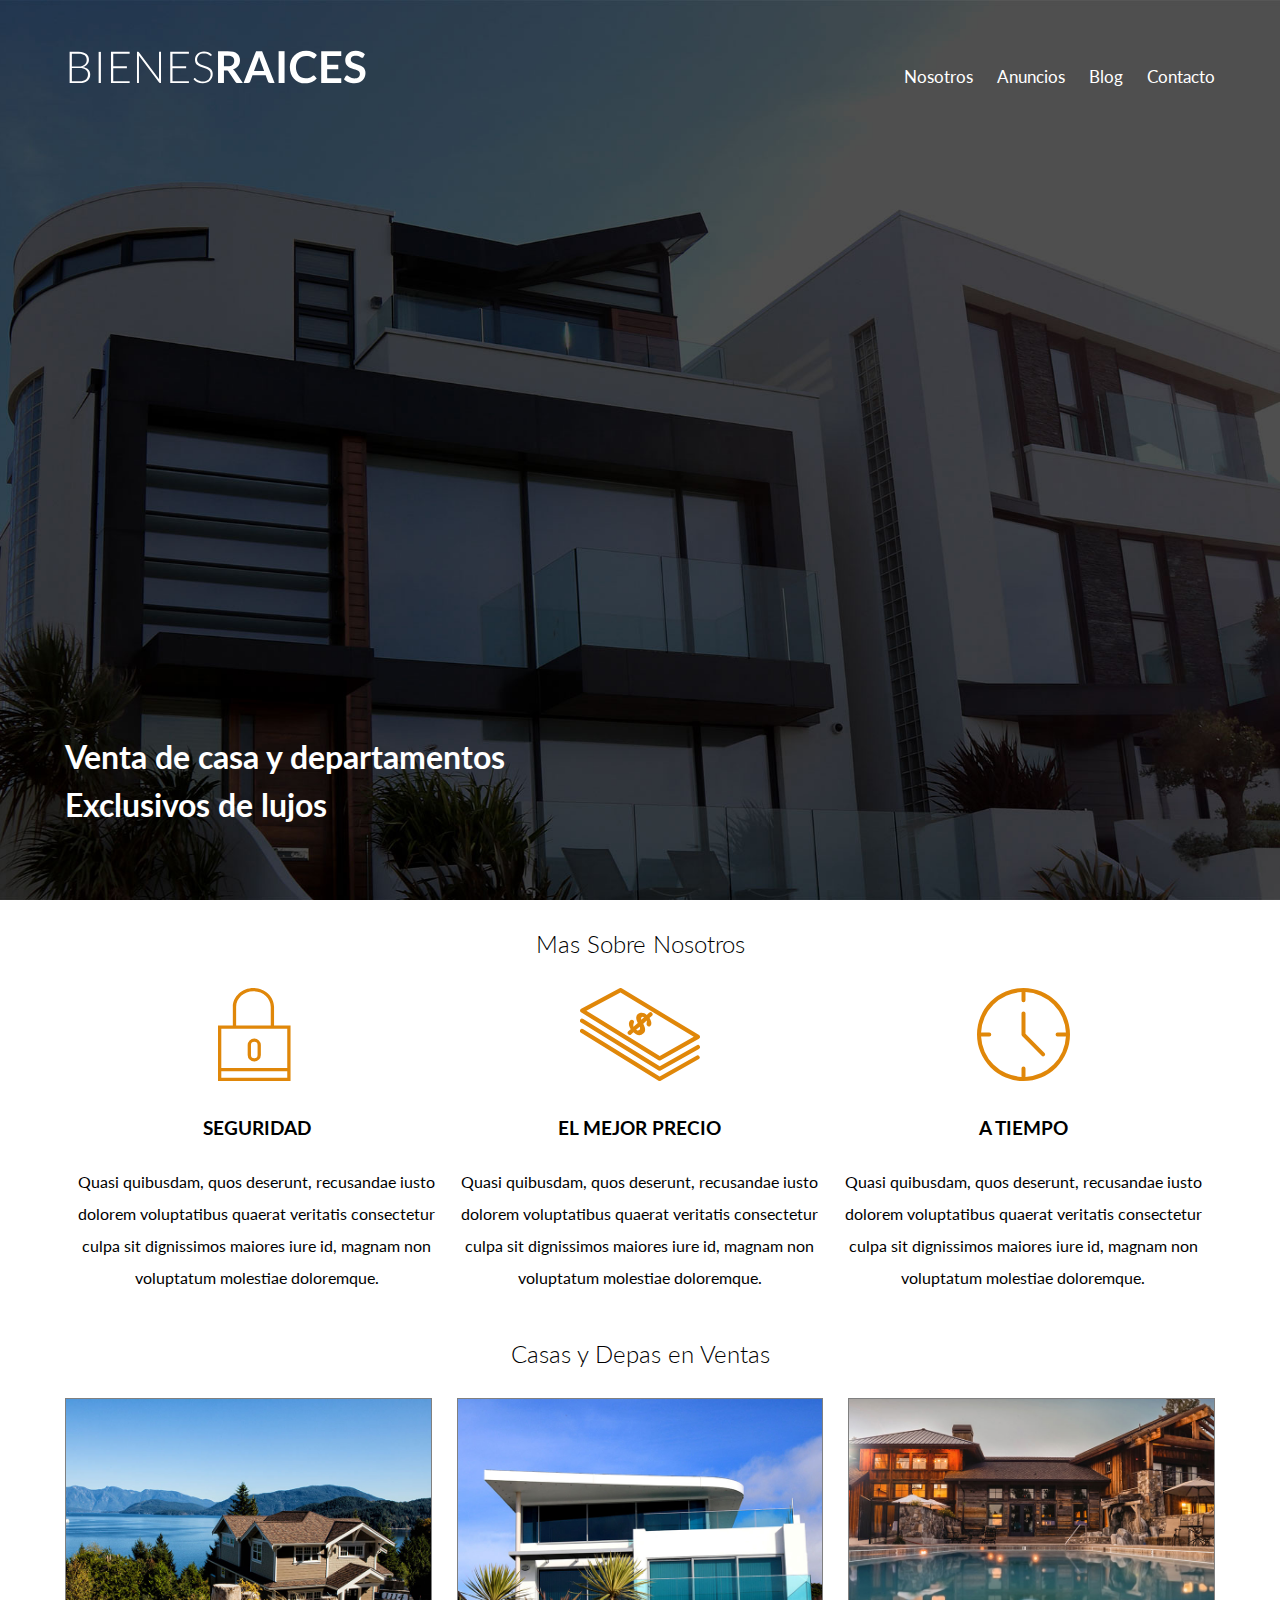
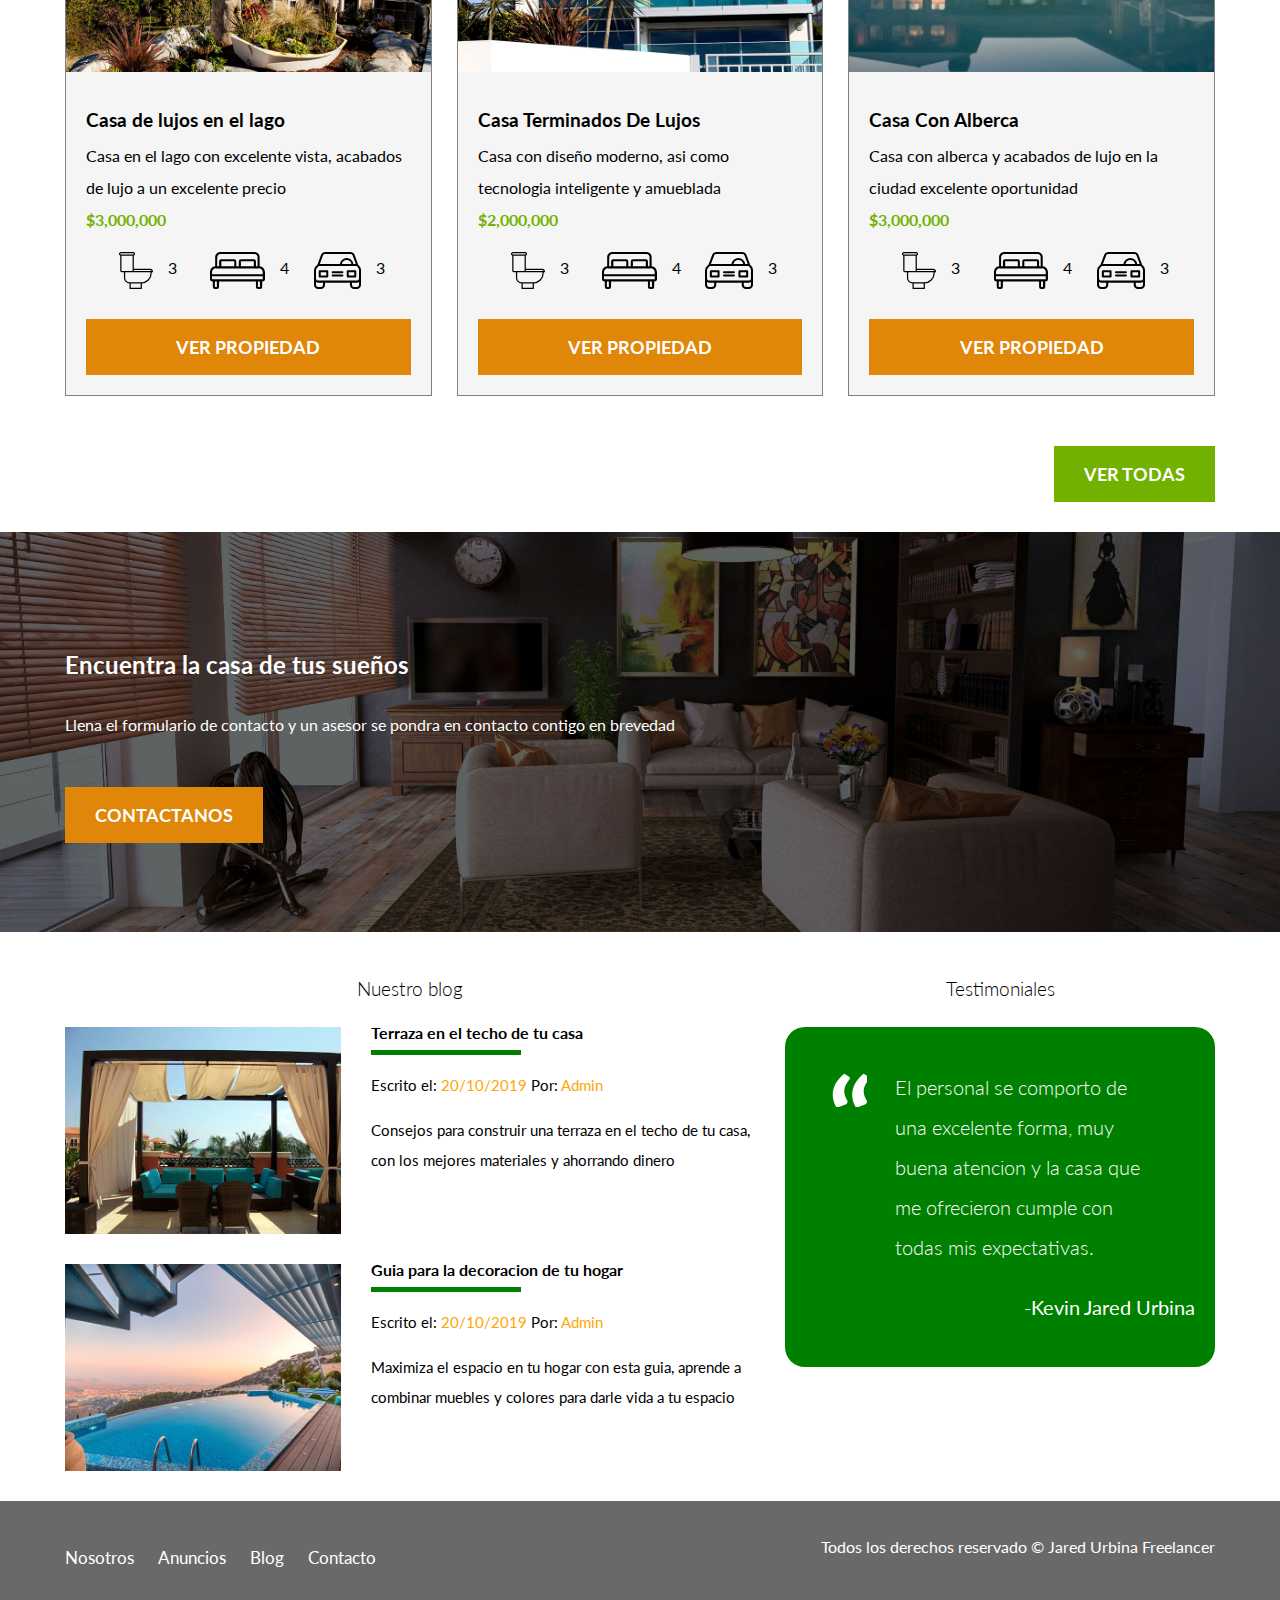
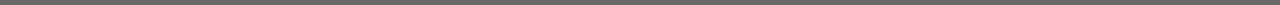
<file: index.html>
<!DOCTYPE html>
<html lang="en">
<head>
  <meta charset="UTF-8">
    <meta name="viewport" content="width=device-width, initial-scale=1.0">
    <meta http-equiv="X-UA-Compatible" content="ie=edge">
<title>Bienes Raices</title>
    <link href="https://fonts.googleapis.com/css?family=Lato:300,400,700,900&display=swap" rel="stylesheet">
    <link rel="stylesheet" href="css/normalize.css">
    <link rel="stylesheet" href="css/style.css">
</head>
<body>
    
    <header class="site-header inicio">
        <div class="contenedor contenido-header">
            <div class="barra">
                <a href="index.html">
                    <img src="img/logo.svg" alt="Logotipo de bienes y raices">
                </a>
                   
                   <div class="mobile-menu">
                       <a href="#navegacion">
                           <img src="img/original.svg" alt="Icono menu">
                       </a>
                   </div>
                   
                    <nav id="navegacion" class="navegacion">
                        <a href="nosotros.html">Nosotros</a>
                        <a href="anuncios.html">Anuncios</a>
                        <a href="blog.html">Blog</a>
                        <a href="contacto.html">Contacto</a>
                </nav>
            </div>
            
            <h1>Venta de casa y departamentos Exclusivos de lujos</h1>
        </div>
     </header>   
 
    
<section class="contenedor seccion">
    <h2 class="encabezado-nosotros">Mas Sobre Nosotros</h2>
    
   <div class="iconos-nosotros">  
        <div class="icono" > 
            <img src="img/icono1.svg" alt="icono seguridad">
            <h3>Seguridad</h3>
            <p>Quasi quibusdam, quos deserunt, recusandae iusto dolorem voluptatibus quaerat veritatis consectetur culpa sit dignissimos maiores iure id, magnam non voluptatum molestiae doloremque.</p>
        </div>

        <div  class="icono">
            <img src="img/icono2.svg" alt="icono precio"> 
            <h3>El Mejor Precio</h3>
            <p>Quasi quibusdam, quos deserunt, recusandae iusto dolorem voluptatibus quaerat veritatis consectetur culpa sit dignissimos maiores iure id, magnam non voluptatum molestiae doloremque.</p>
        </div>

        <div  class="icono">
            <img src="img/icono3.svg" alt="icono tiempo">
            <h3>A Tiempo</h3>
            <p>Quasi quibusdam, quos deserunt, recusandae iusto dolorem voluptatibus quaerat veritatis consectetur culpa sit dignissimos maiores iure id, magnam non voluptatum molestiae doloremque.</p>
        </div>
    </div>  
</section>
    
    <main class="seccion contenedor">
    <h2 class="fw-300 centrar-texto">Casas y Depas en Ventas</h2>
    
   <div class="contenedor-anuncios">   
       
        <div class="anuncio">    
            <img src="img/anuncio1.jpg" alt="casa en el lago>">
                <div class="contenido-anuncio">
                    <h3>Casa de lujos en el lago</h3>
                    <p>Casa en el lago con excelente vista, acabados de lujo a un excelente precio</p>
                    <p class="precio">$3,000,000</p>
                    
                    <ul class="iconos-caracteristicas">
                        <li>
                            <img src="img/icono_wc.svg" alt="icono wc">
                            <p>3</p>
                        </li>
                        
                        <li>
                            <img src="img/icono_dormitorio.svg" alt="habitaciones">
                            <p>4</p>
                        </li>
                    
                        <li>
                            <img src="img/icono_estacionamiento.svg" alt="icono autos">
                            <p>3</p>
                        </li>
                    
                    </ul>
        
                    <a href="anuncio.html" class="boton boton-amarillo d-block">Ver propiedad</a>
                </div>
        </div>

        <div class="anuncio">   
            <img src="img/anuncio2.jpg" alt="terminado de lujo">
                <div class="contenido-anuncio">
                    <h3>Casa Terminados De Lujos </h3>
                    <p>Casa con diseño moderno, asi como tecnologia  inteligente y amueblada</p>
                     <p class="precio">$2,000,000</p>
                     
                    <ul class="iconos-caracteristicas">
                        <li>
                            <img src="img/icono_wc.svg" alt="icono wc">
                            <p>3</p>
                        </li>
                        
                        <li>
                            <img src="img/icono_dormitorio.svg" alt="habitaciones">
                            <p>4</p>
                        </li>
                    
                        <li>
                            <img src="img/icono_estacionamiento.svg" alt="icono autos">
                            <p>3</p>
                        </li>
                    
                    </ul>
                    <a href="anuncio.html" class="boton boton-amarillo d-block">Ver propiedad</a>
                </div>
        </div>

       <div class="anuncio">
            <img src="img/anuncio3.jpg" alt="casa con alberca">
                <div class="contenido-anuncio">
                    <h3>Casa Con Alberca</h3>
                    <p> Casa con alberca y acabados de lujo en la ciudad excelente oportunidad</p>
                    <p class="precio">$3,000,000</p>
                     
                    <ul class="iconos-caracteristicas">
                        <li>
                            <img src="img/icono_wc.svg" alt="icono wc">
                            <p>3</p>
                        </li>
                        
                        <li>
                            <img src="img/icono_dormitorio.svg" alt="habitaciones">
                            <p>4</p>
                        </li>
                    
                        <li>
                            <img src="img/icono_estacionamiento.svg" alt="icono autos">
                            <p>3</p>
                        </li>
                        
                    </ul>
                    <a href="anuncio.html" class="boton boton-amarillo d-block">Ver propiedad</a>
                </div>
        </div>
       
    </div>    
     
        <div class="ver-todas">
    <a href="anuncios.html" class="boton boton-verde">Ver Todas</a>
        </div>
    </main>
        
    <section class="imagen-contacto">
        <div class="contenedor contenido-contacto">
            <h2>Encuentra la casa de tus sueños</h2>
            <p>Llena el formulario de contacto y un asesor se pondra en contacto contigo en brevedad</p>
            <a href="contacto.html" class="boton boton-amarillo" >Contactanos</a>
        </div>
    </section>
    
    <div class="seccion-inferior contenedor seccion">
        <section class="blog">
        <h3 class="centrar-texto fw-300">Nuestro blog</h3>

            <article class="entrada-blog">
                <div class="imagen">
                    <img src="img/blog1.jpg" alt="entrada de blog 1">
                 </div>
                
                <div class="texto-entrada">
                    <a href="entrada.html">
                        <h4>Terraza en el techo de tu casa</h4>
                    </a>
                        <p>Escrito el: <span>20/10/2019</span> Por: <span> Admin </span> </p>
                        <p>Consejos para construir una terraza en el techo de tu casa, con los mejores materiales y ahorrando dinero</p>
                </div>
            </article>

         <article class="entrada-blog">    
             <div class="imagen">
                <img src="img/blog2.jpg" alt="entrada blog 2">
              </div>
                
                <div class="texto-entrada">
                    <a href="entrada.html">
                        <h4>Guia para la decoracion de tu hogar </h4>
                    </a>
                        <p>Escrito el: <span> 20/10/2019</span> Por: <span>Admin</span> </p>
                        <p>Maximiza el espacio en tu hogar con esta guia, aprende a combinar muebles y colores para darle vida a tu espacio </p>
                </div> 
        </article> 
        </section>

        <section class="testimoniales">
                <h3 class="centrar-texto fw-300">Testimoniales</h3>
            <div class="testimonial">
                 <blockquote>
                     El personal se comporto de una excelente forma, muy buena atencion y la casa que me ofrecieron cumple con todas mis expectativas.
                </blockquote>
                <p>-Kevin Jared Urbina</p>
            </div>
        </section>
    </div>
    
    <footer class="site-footer seccion">
        <div class="contenedor contenedor-footer">
            <nav class="navegacion">
                <a href="nosotros.html">Nosotros</a>
                <a href="anuncios.html">Anuncios</a>
                <a href="blog.html">Blog</a>
                <a href="contacto.html">Contacto</a>
            </nav>
            <p class="copyright">Todos los derechos reservado &copy; Jared Urbina Freelancer</p>
        </div>
    </footer>
     </body>
</html>
</file>
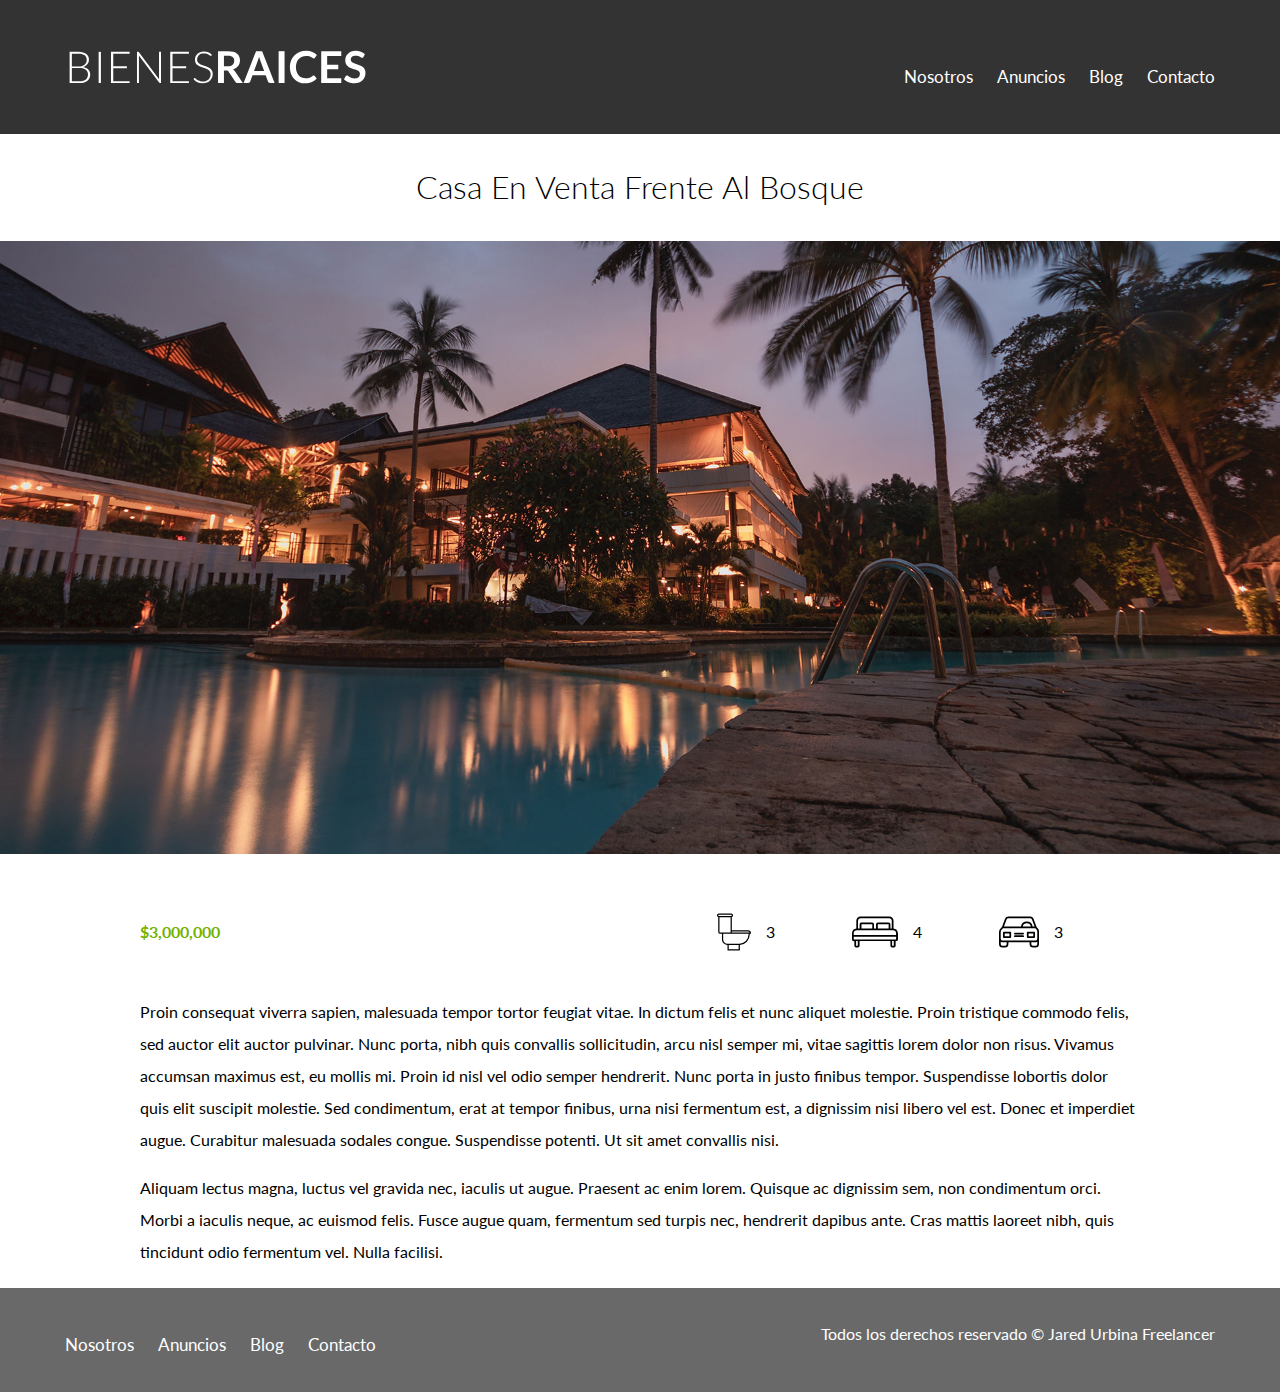
<file: anuncio.html>
<!DOCTYPE html>
<html lang="en">
<head>
  <meta charset="UTF-8">
    <meta name="viewport" content="width=device-width, initial-scale=1.0">
    <meta http-equiv="X-UA-Compatible" content="ie=edge">
<title>Bienes Raices</title>
    <link href="https://fonts.googleapis.com/css?family=Lato:300,400,700,900&display=swap" rel="stylesheet">
    <link rel="stylesheet" href="css/normalize.css">
    <link rel="stylesheet" href="css/style.css">
</head>
<body>
    
    <header class="site-header">
        <div class="contenedor contenido-header">
            <div class="barra">
                <a href="index.html">
                    <img src="img/logo.svg" alt="Logotipo de bienes y raices">
                </a>
                   <div class="mobile-menu">
                       <a href="#navegacion">
                           <img src="img/original.svg" alt="Icono menu">
                       </a>
                   </div>
                   
                    <nav id="navegacion" class="navegacion">
                        <a href="nosotros.html">Nosotros</a>
                        <a href="anuncios.html">Anuncios</a>
                        <a href="blog.html">Blog</a>
                        <a href="contacto.html">Contacto</a>
                </nav>
            </div>
            
        </div>
     </header>   
 
    <h1 class="fw-300 centrar-texto">Casa En Venta Frente Al Bosque</h1>
    <img src="img/destacada.jpg" alt="imagen anuncion">
    
    <main class="contenedor seccion contenedor-dos">
        <div class="resumen-propiedad">
            <p class="precio">$3,000,000</p>
            <ul class="iconos-caracteristicas">
                        <li>
                            <img src="img/icono_wc.svg" alt="icono wc">
                            <p>3</p>
                        </li>
                        
                        <li>
                            <img src="img/icono_dormitorio.svg" alt="habitaciones">
                            <p>4</p>
                        </li>
                    
                        <li>
                            <img src="img/icono_estacionamiento.svg" alt="icono autos">
                            <p>3</p>
                        </li>
                        
                    </ul>
        </div> 
        
        <p>Proin consequat viverra sapien, malesuada tempor tortor feugiat vitae. In dictum felis et nunc aliquet molestie. Proin tristique commodo felis, sed auctor elit auctor pulvinar. Nunc porta, nibh quis convallis sollicitudin, arcu nisl semper mi, vitae sagittis lorem dolor non risus. Vivamus accumsan maximus est, eu mollis mi. Proin id nisl vel odio semper hendrerit. Nunc porta in justo finibus tempor. Suspendisse lobortis dolor quis elit suscipit molestie. Sed condimentum, erat at tempor finibus, urna nisi fermentum est, a dignissim nisi libero vel est. Donec et imperdiet augue. Curabitur malesuada sodales congue. Suspendisse potenti. Ut sit amet convallis nisi.</p>
        
        <p>Aliquam lectus magna, luctus vel gravida nec, iaculis ut augue. Praesent ac enim lorem. Quisque ac dignissim sem, non condimentum orci. Morbi a iaculis neque, ac euismod felis. Fusce augue quam, fermentum sed turpis nec, hendrerit dapibus ante. Cras mattis laoreet nibh, quis tincidunt odio fermentum vel. Nulla facilisi.</p>
        
    </main>
    
    <footer class="site-footer seccion">
        <div class="contenedor contenedor-footer">
            <nav class="navegacion">
                <a href="nosotros.html">Nosotros</a>
                <a href="anuncios.html">Anuncios</a>
                <a href="blog.html">Blog</a>
                <a href="contacto.html">Contacto</a>
            </nav>
            <p class="copyright">Todos los derechos reservado &copy; Jared Urbina Freelancer</p>
        </div>
    </footer>
     </body>
</html>
</file>
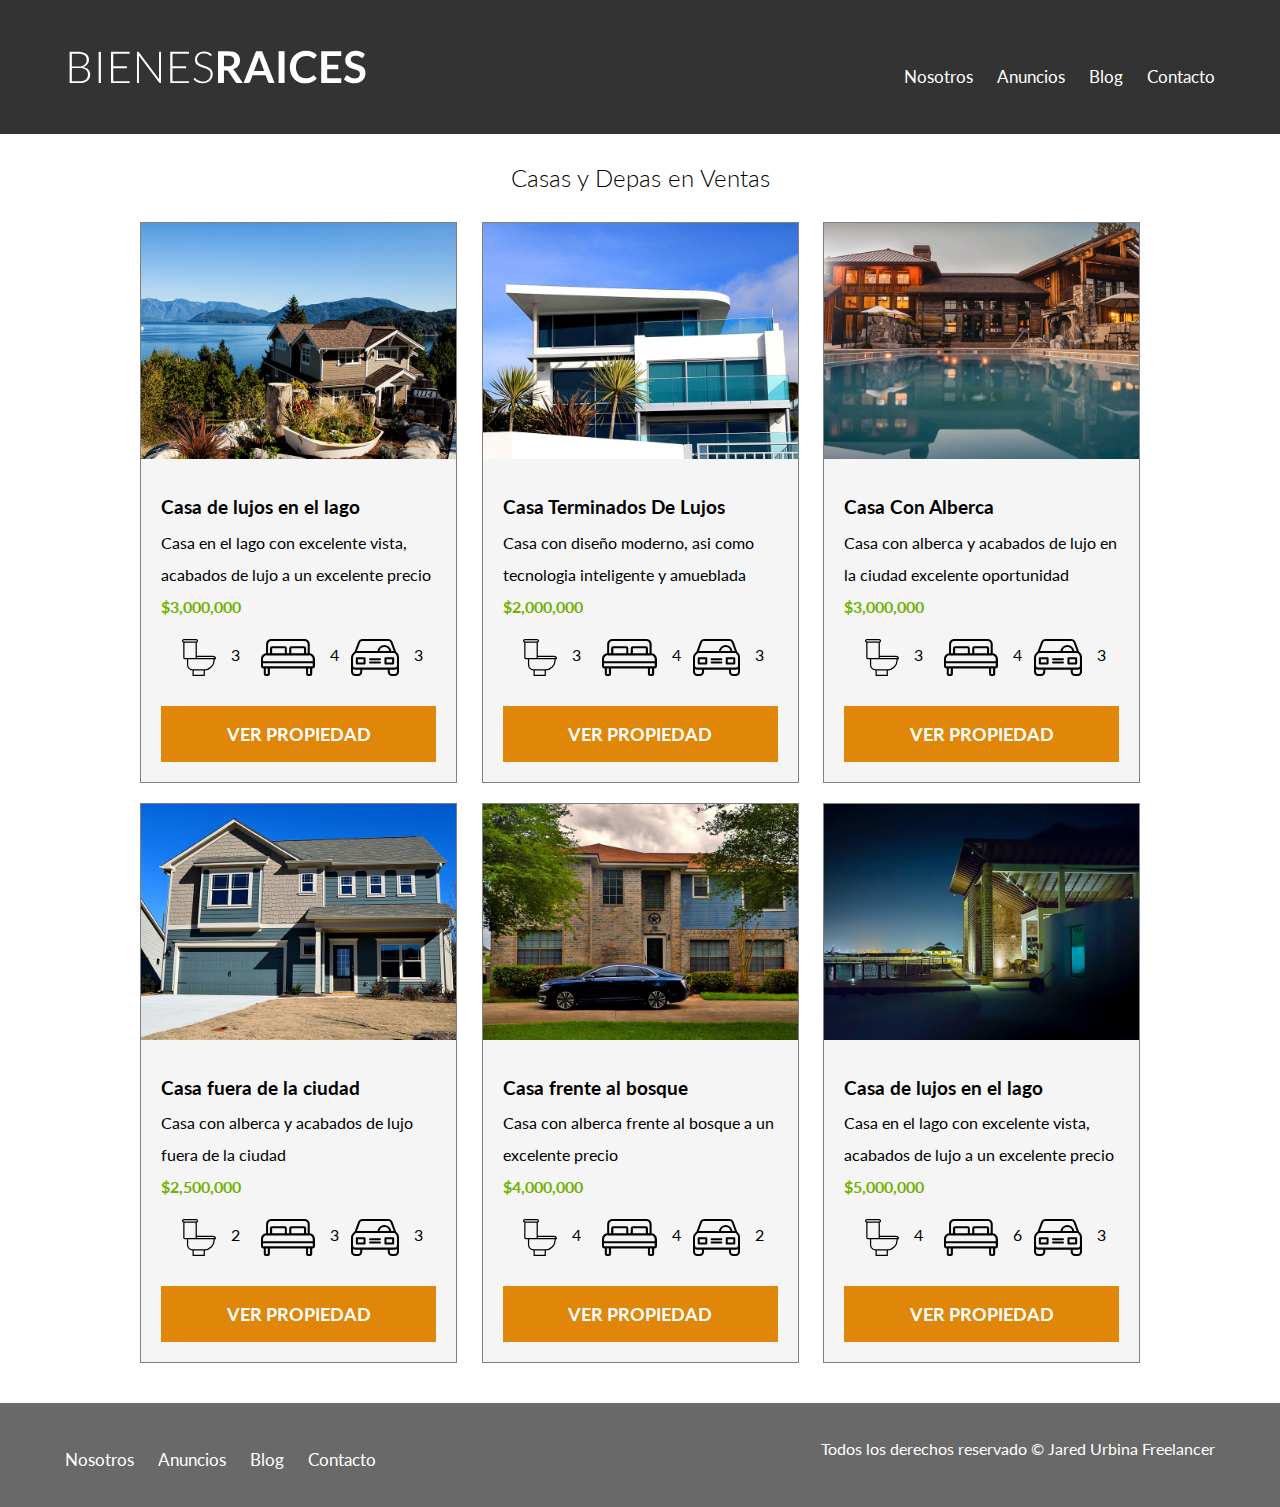
<file: anuncios.html>
<!DOCTYPE html>
<html lang="en">
<head>
  <meta charset="UTF-8">
    <meta name="viewport" content="width=device-width, initial-scale=1.0">
    <meta http-equiv="X-UA-Compatible" content="ie=edge">
<title>Bienes Raices</title>
    <link href="https://fonts.googleapis.com/css?family=Lato:300,400,700,900&display=swap" rel="stylesheet">
    <link rel="stylesheet" href="css/normalize.css">
    <link rel="stylesheet" href="css/style.css">
</head>
    <body> 
    
    <header class="site-header">
        <div class="contenedor contenido-header">
            <div class="barra">
                <a href="index.html">
                    <img src="img/logo.svg" alt="Logotipo de bienes y raices">
                </a>
                   <div class="mobile-menu">
                       <a href="#navegacion">
                           <img src="img/original.svg" alt="Icono menu">
                       </a>
                   </div>
                   
                    <nav id="navegacion" class="navegacion">
                        <a href="nosotros.html">Nosotros</a>
                        <a href="anuncios.html">Anuncios</a>
                        <a href="blog.html">Blog</a>
                        <a href="contacto.html">Contacto</a>
                </nav>
            </div>
            
        </div>
     </header>   
 
  
        
    <main class="seccion contenedor-dos">
    <h2 class="fw-300 centrar-texto">Casas y Depas en Ventas</h2>
    
   <div class="contenedor-anuncios">   
       
        <div class="anuncio">    
            <img src="img/anuncio1.jpg" alt="casa en el lago>">
                <div class="contenido-anuncio">
                    <h3>Casa de lujos en el lago</h3>
                    <p>Casa en el lago con excelente vista, acabados de lujo a un excelente precio</p>
                    <p class="precio">$3,000,000</p>
                    
                    <ul class="iconos-caracteristicas">
                        <li>
                            <img src="img/icono_wc.svg" alt="icono wc">
                            <p>3</p>
                        </li>
                        
                        <li>
                            <img src="img/icono_dormitorio.svg" alt="habitaciones">
                            <p>4</p>
                        </li>
                    
                        <li>
                            <img src="img/icono_estacionamiento.svg" alt="icono autos">
                            <p>3</p>
                        </li>
                    
                    </ul>
        
                    <a href="anuncio.html" class="boton boton-amarillo d-block">Ver propiedad</a>
                </div>
        </div>

        <div class="anuncio">   
            <img src="img/anuncio2.jpg" alt="terminado de lujo">
                <div class="contenido-anuncio">
                    <h3>Casa Terminados De Lujos </h3>
                    <p>Casa con diseño moderno, asi como tecnologia  inteligente y amueblada</p>
                     <p class="precio">$2,000,000</p>
                     
                    <ul class="iconos-caracteristicas">
                        <li>
                            <img src="img/icono_wc.svg" alt="icono wc">
                            <p>3</p>
                        </li>
                        
                        <li>
                            <img src="img/icono_dormitorio.svg" alt="habitaciones">
                            <p>4</p>
                        </li>
                    
                        <li>
                            <img src="img/icono_estacionamiento.svg" alt="icono autos">
                            <p>3</p>
                        </li>
                    
                    </ul>
                    <a href="anuncio.html" class="boton boton-amarillo d-block">Ver propiedad</a>
                </div>
        </div>

       <div class="anuncio">
            <img src="img/anuncio3.jpg" alt="casa con alberca">
                <div class="contenido-anuncio">
                    <h3>Casa Con Alberca</h3>
                    <p> Casa con alberca y acabados de lujo en la ciudad excelente oportunidad</p>
                    <p class="precio">$3,000,000</p>
                     
                    <ul class="iconos-caracteristicas">
                        <li>
                            <img src="img/icono_wc.svg" alt="icono wc">
                            <p>3</p>
                        </li>
                        
                        <li>
                            <img src="img/icono_dormitorio.svg" alt="habitaciones">
                            <p>4</p>
                        </li>
                    
                        <li>
                            <img src="img/icono_estacionamiento.svg" alt="icono autos">
                            <p>3</p>
                        </li>
                        
                    </ul>
                    <a href="anuncio.html" class="boton boton-amarillo d-block">Ver propiedad</a>
                </div>
        </div>
       
    </div>    
        
    <div class="contenedor-anuncios">
        <div class="anuncio">    
            <img src="img/anuncio4.jpg" alt="casa de lujo>">
                <div class="contenido-anuncio">
                    <h3>Casa fuera de la ciudad</h3>
                    <p>Casa con alberca y acabados de lujo fuera de la ciudad</p>
                    <p class="precio">$2,500,000</p>
                    
                    <ul class="iconos-caracteristicas">
                        <li>
                            <img src="img/icono_wc.svg" alt="icono wc">
                            <p>2</p>
                        </li>
                        
                        <li>
                            <img src="img/icono_dormitorio.svg" alt="habitaciones">
                            <p>3</p>
                        </li>
                    
                        <li>
                            <img src="img/icono_estacionamiento.svg" alt="icono autos">
                            <p>3</p>
                        </li>
                    
                    </ul>
        
                    <a href="anuncio.html" class="boton boton-amarillo d-block">Ver propiedad</a>
                </div>
        </div>

        <div class="anuncio">    
            <img src="img/anuncio5.jpg" alt="casa frente al bosque>">
                <div class="contenido-anuncio">
                    <h3>Casa frente al bosque</h3>
                    <p>Casa con alberca frente al bosque a un excelente precio</p>
                    <p class="precio">$4,000,000</p>
                    
                    <ul class="iconos-caracteristicas">
                        <li>
                            <img src="img/icono_wc.svg" alt="icono wc">
                            <p>4</p>
                        </li>
                        
                        <li>
                            <img src="img/icono_dormitorio.svg" alt="habitaciones">
                            <p>4</p>
                        </li>
                    
                        <li>
                            <img src="img/icono_estacionamiento.svg" alt="icono autos">
                            <p>2</p>
                        </li>
                    
                    </ul>
        
                    <a href="anuncio.html" class="boton boton-amarillo d-block">Ver propiedad</a>
                </div>
        </div>
        
        <div class="anuncio">    
            <img src="img/anuncio6.jpg" alt="casa en el lago>">
                <div class="contenido-anuncio">
                    <h3>Casa de lujos en el lago</h3>
                    <p>Casa en el lago con excelente vista, acabados de lujo a un excelente precio</p>
                    <p class="precio">$5,000,000</p>
                    
                    <ul class="iconos-caracteristicas">
                        <li>
                            <img src="img/icono_wc.svg" alt="icono wc">
                            <p>4</p>
                        </li>
                        
                        <li>
                            <img src="img/icono_dormitorio.svg" alt="habitaciones">
                            <p>6</p>
                        </li>
                    
                        <li>
                            <img src="img/icono_estacionamiento.svg" alt="icono autos">
                            <p>3</p>
                        </li>
                    
                    </ul>
        
                    <a href="anuncio.html" class="boton boton-amarillo d-block">Ver propiedad</a>
                </div>
        </div>


    </div>
    </main>
    
    <footer class="site-footer seccion">
        <div class="contenedor contenedor-footer">
            <nav class="navegacion">
                <a href="nosotros.html">Nosotros</a>
                <a href="anuncios.html">Anuncios</a>
                <a href="blog.html">Blog</a>
                <a href="contacto.html">Contacto</a>
            </nav>
            <p class="copyright">Todos los derechos reservado &copy; Jared Urbina Freelancer</p>
        </div>
    </footer>
    </body>
</html>
</file>
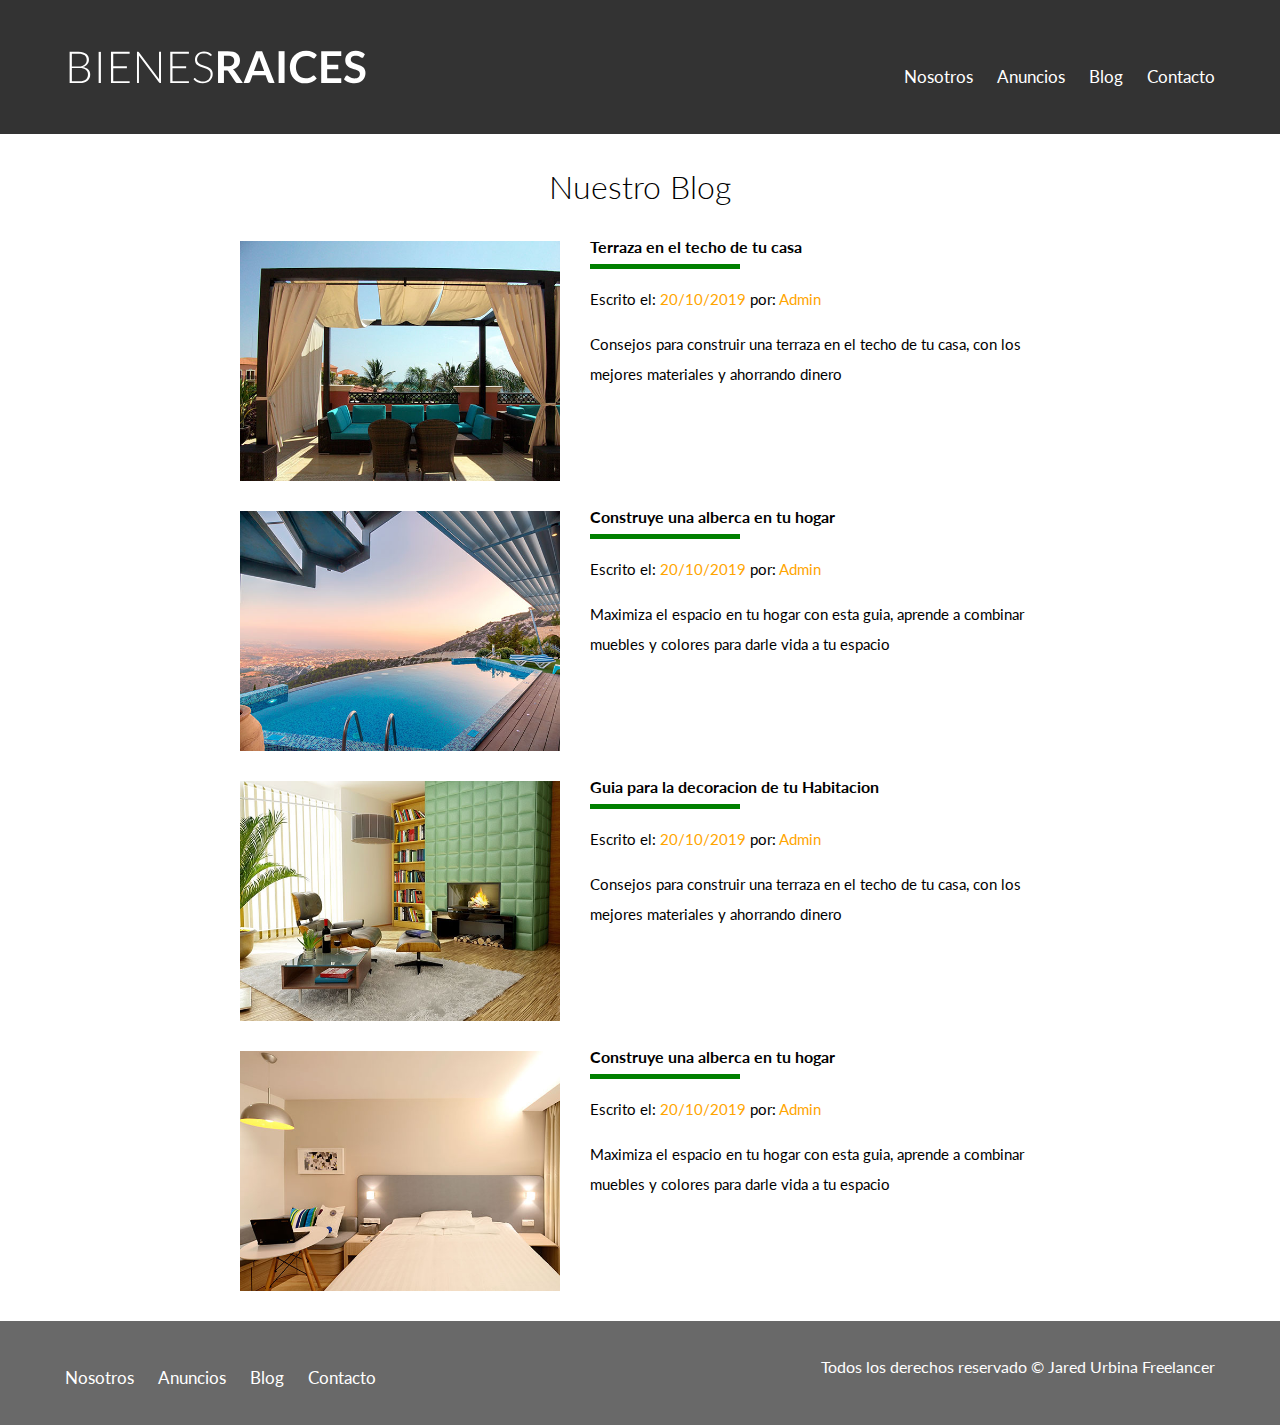
<file: blog.html>
<!DOCTYPE html>
<html lang="en">
<head>
  <meta charset="UTF-8">
    <meta name="viewport" content="width=device-width, initial-scale=1.0">
    <meta http-equiv="X-UA-Compatible" content="ie=edge">
<title>Bienes Raices</title>
    <link href="https://fonts.googleapis.com/css?family=Lato:300,400,700,900&display=swap" rel="stylesheet">
    <link rel="stylesheet" href="css/normalize.css">
    <link rel="stylesheet" href="css/style.css">
</head>
<body>
    
    <header class="site-header">
        <div class="contenedor contenido-header">
            <div class="barra">
                <a href="index.html">
                    <img src="img/logo.svg" alt="Logotipo de bienes y raices">
                </a>
                   <div class="mobile-menu">
                       <a href="#navegacion">
                           <img src="img/original.svg" alt="Icono menu">
                       </a>
                   </div>
                   
                    <nav id="navegacion" class="navegacion">
                        <a href="nosotros.html">Nosotros</a>
                        <a href="anuncios.html">Anuncios</a>
                        <a href="blog.html">Blog</a>
                        <a href="contacto.html">Contacto</a>
                </nav>
            </div>
            
        </div>
     </header>   
 
    <main class="contenedor seccion contenedor-tres">
        <h1 class="fw-300 centrar-texto">Nuestro Blog</h1>
    
        <article class="entrada-blog">
                <div class="imagen">
                    <img src="img/blog1.jpg" alt="entrada de blog 1">
                 </div>
                
                <div class="texto-entrada">
                    <a href="entrada.html">
                        <h4>Terraza en el techo de tu casa</h4>
                    </a>
                        <p>Escrito el: <span>20/10/2019</span> por: <span> Admin </span> </p>
                        <p>Consejos para construir una terraza en el techo de tu casa, con los mejores materiales y ahorrando dinero</p>
                </div>
            </article>

         <article class="entrada-blog">    
             <div class="imagen">
                <img src="img/blog2.jpg" alt="entrada blog 2">
              </div>
                
                <div class="texto-entrada">
                    <a href="entrada.html">
                        <h4>Construye una alberca en tu hogar</h4>
                    </a>
                        <p>Escrito el: <span> 20/10/2019</span> por: <span>Admin</span> </p>
                        <p>Maximiza el espacio en tu hogar con esta guia, aprende a combinar muebles y colores para darle vida a tu espacio </p>
                </div>
        </article> 
        
         <article class="entrada-blog">
                <div class="imagen">
                    <img src="img/blog3.jpg" alt="entrada de blog 1">
                 </div>
                
                <div class="texto-entrada">
                    <a href="entrada.html">
                        <h4>Guia para la decoracion de tu Habitacion</h4>
                    </a>
                        <p>Escrito el: <span>20/10/2019</span> por: <span> Admin </span> </p>
                        <p>Consejos para construir una terraza en el techo de tu casa, con los mejores materiales y ahorrando dinero</p>
                </div>
            </article>

         <article class="entrada-blog">    
             <div class="imagen">
                <img src="img/blog4.jpg" alt="entrada blog 2">
              </div>
                
                <div class="texto-entrada">
                    <a href="entrada.html">
                        <h4>Construye una alberca en tu hogar </h4>
                    </a>
                        <p>Escrito el: <span> 20/10/2019</span> por: <span>Admin</span> </p>
                        <p>Maximiza el espacio en tu hogar con esta guia, aprende a combinar muebles y colores para darle vida a tu espacio </p>
                </div>
        </article> 
    </main>
    
    <footer class="site-footer seccion">
        <div class="contenedor contenedor-footer">
            <nav class="navegacion">
                <a href="nosotros.html">Nosotros</a>
                <a href="anuncios.html">Anuncios</a>
                <a href="blog.html">Blog</a>
                <a href="contacto.html">Contacto</a>
            </nav>
            <p class="copyright">Todos los derechos reservado &copy; Jared Urbina Freelancer</p>
        </div>
    </footer>
     </body>
</html>
</file>
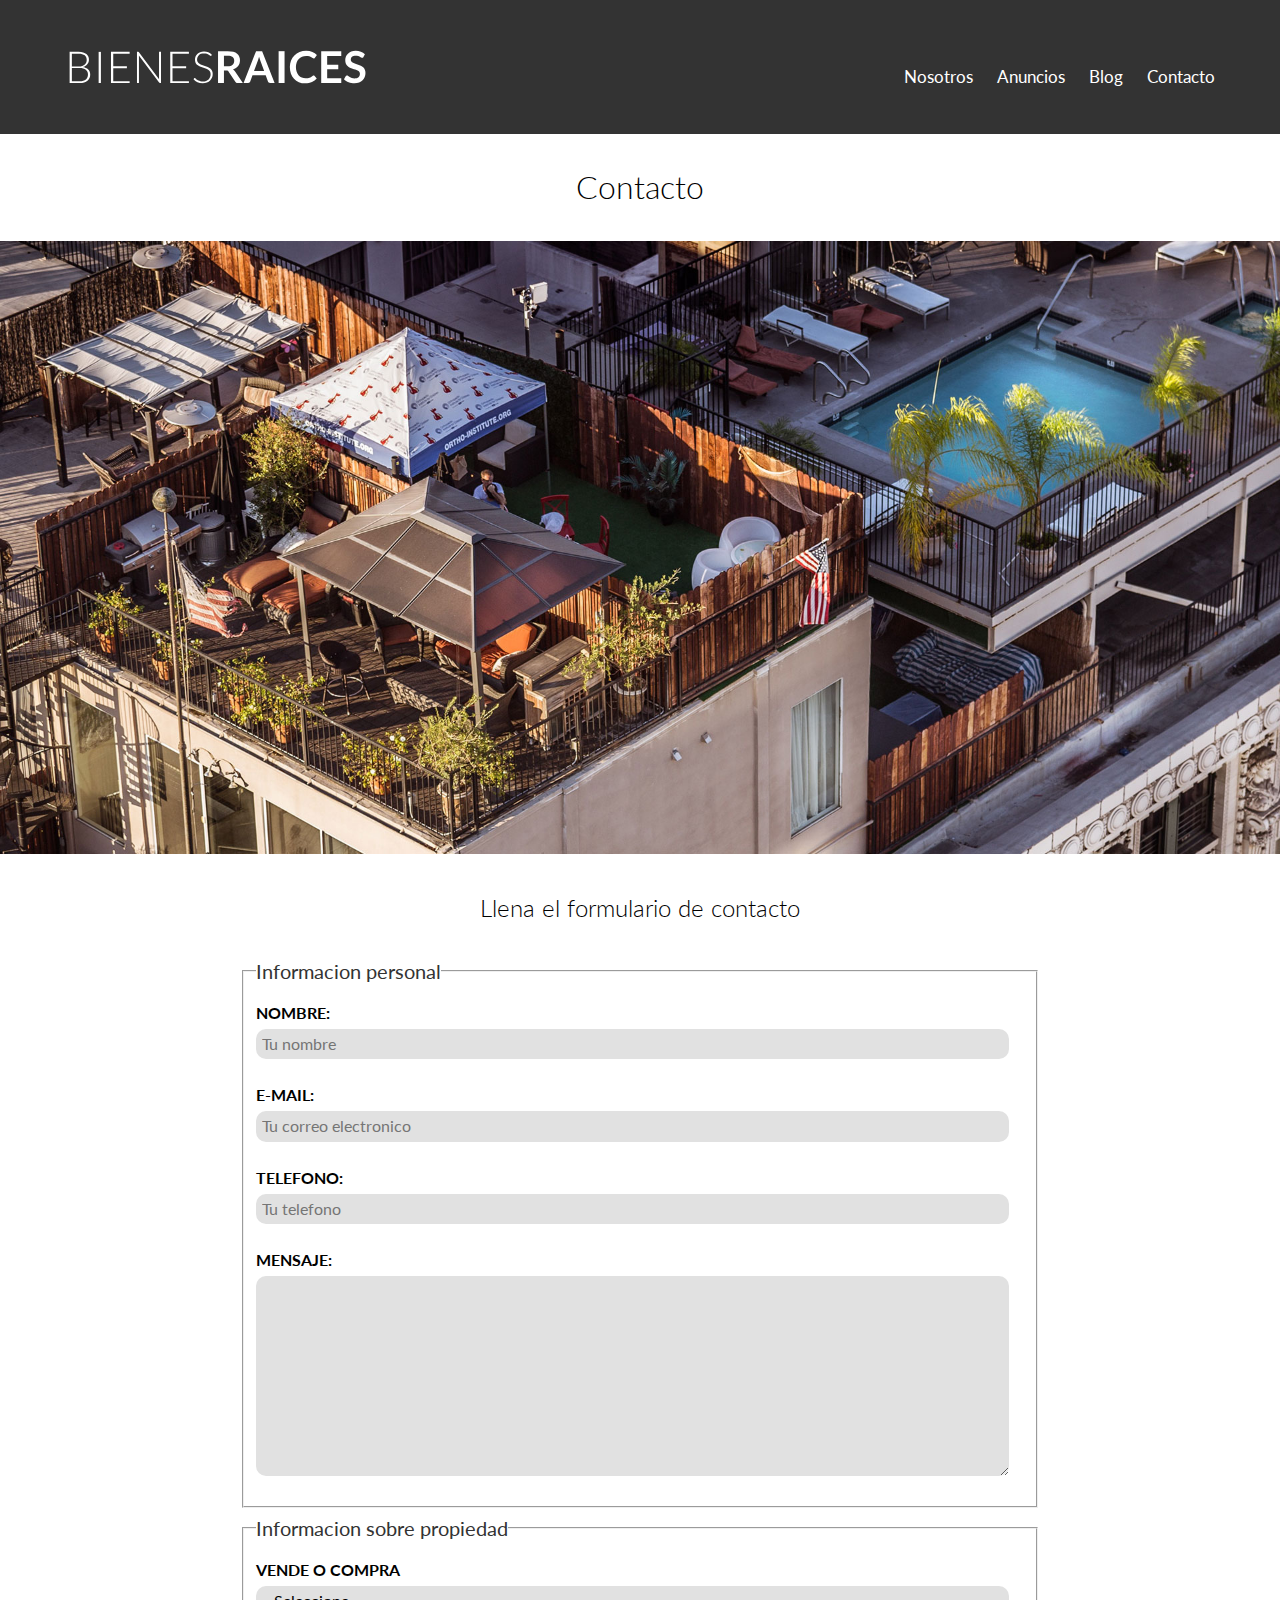
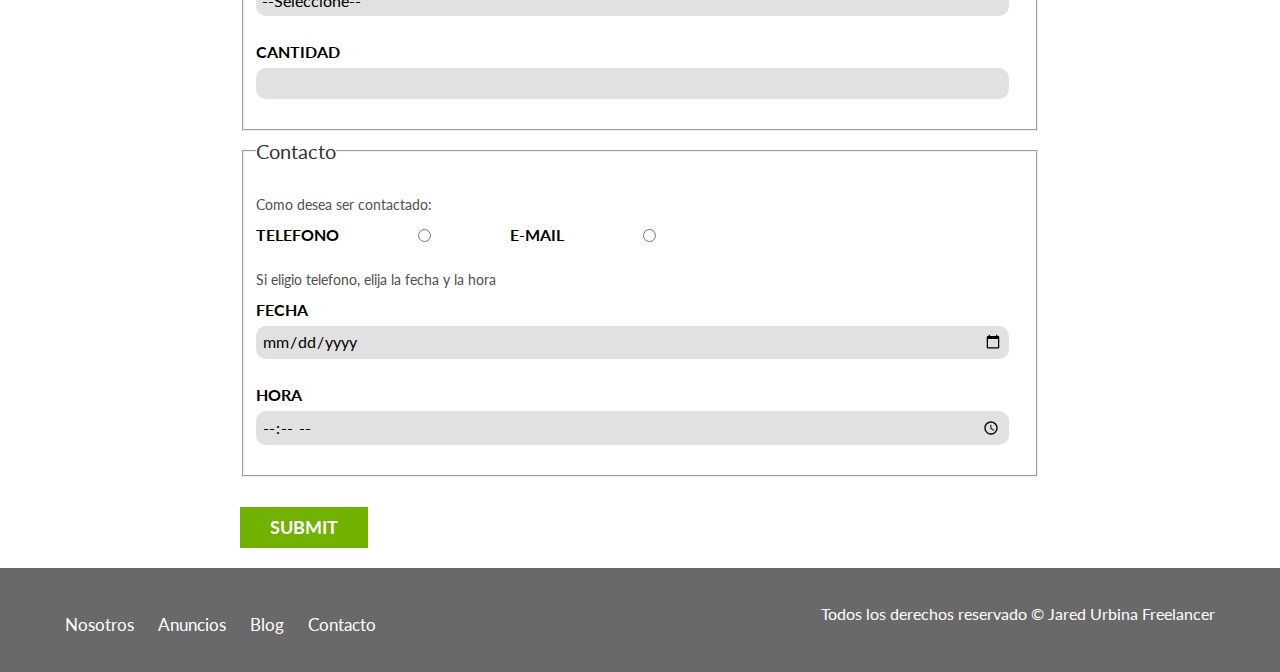
<file: contacto.html>
<!DOCTYPE html>
<html lang="en">
<head>
  <meta charset="UTF-8">
    <meta name="viewport" content="width=device-width, initial-scale=1.0">
    <meta http-equiv="X-UA-Compatible" content="ie=edge">
<title>Bienes Raices</title>
    <link href="https://fonts.googleapis.com/css?family=Lato:300,400,700,900&display=swap" rel="stylesheet">
    <link rel="stylesheet" href="css/normalize.css">
    <link rel="stylesheet" href="css/style.css">
</head>
<body>
    
    <header class="site-header">
        <div class="contenedor contenido-header">
            <div class="barra">
                <a href="index.html">
                    <img src="img/logo.svg" alt="Logotipo de bienes y raices">
                </a>
                    <div class="mobile-menu">
                       <a href="#navegacion">
                           <img src="img/original.svg" alt="Icono menu">
                       </a>
                   </div>
                   
                    <nav id="navegacion" class="navegacion">
                        <a href="nosotros.html">Nosotros</a>
                        <a href="anuncios.html">Anuncios</a>
                        <a href="blog.html">Blog</a>
                        <a href="contacto.html">Contacto</a>
                </nav>
            </div>
            
        </div>
     </header> 
    
    <h1 class="fw-300 centrar-texto">Contacto</h1>
    <img src="img/destacada3.jpg" atl="imagen principal">
    
    <main class="contenedor-tres seccion">
        <h2 class="fw-300 centrar-texto"> Llena el formulario de contacto</h2>
        
        <form action="" class="form-contacto">
            <fieldset>
                <legend>Informacion personal</legend>
                    <label for="nombre">Nombre:</label>
                    <input type="text" id="nombre" placeholder="Tu nombre">

                    <label for="email">E-mail:</label>
                    <input type="email" id="email" placeholder="Tu correo electronico" required>

                    <label for="telefono">Telefono:</label>
                    <input type="tel" id="telefono" placeholder="Tu telefono" required>

                    <label for="mensaje">Mensaje:</label>
                    <textarea id="mensaje"></textarea>
            </fieldset>
            
            <fieldset>
                <legend>Informacion sobre propiedad</legend>
                    <label for="opciones">Vende o Compra</label>
                    <select id="opciones">
                        <option value="" disabled selected>--Seleccione--</option>
                        <option value="">Vender</option>
                        <option value="">Comprar</option>
                    </select>
                    <label for="cantidad">Cantidad</label>
                    <input type="number" id="cantidad" min="0"  max="10"> 
                
            </fieldset>
            
            <fieldset>
                <legend>Contacto</legend>
                    <p>Como desea ser contactado:</p>
                <div class="forma-contacto">
                    <label for="telefono2">Telefono</label>
                    <input type="radio" name="contacto" id="telefono2">
                
                    <label for="correo">E-mail</label>
                    <input type="radio" name="contacto"  id="correo">
                 </div>
                    
                    <p>Si eligio telefono, elija la fecha y la hora</p>
                    <label for="fecha">Fecha</label>
                    <input type="date" id="fecha">
                
                    <label for="hora">Hora</label>
                    <input type="time" id="hora">
            </fieldset>
            
            <input type="submit" class="boton boton-verde">
        </form>
    </main>
   
  <footer class="site-footer seccion">
        <div class="contenedor contenedor-footer">
            <nav class="navegacion">
                <a href="nosotros.html">Nosotros</a>
                <a href="anuncios.html">Anuncios</a>
                <a href="blog.html">Blog</a>
                <a href="contacto.html">Contacto</a>
            </nav>
            <p class="copyright">Todos los derechos reservado &copy; Jared Urbina Freelancer</p>
        </div>
    </footer>
     </body>
</html>
</file>
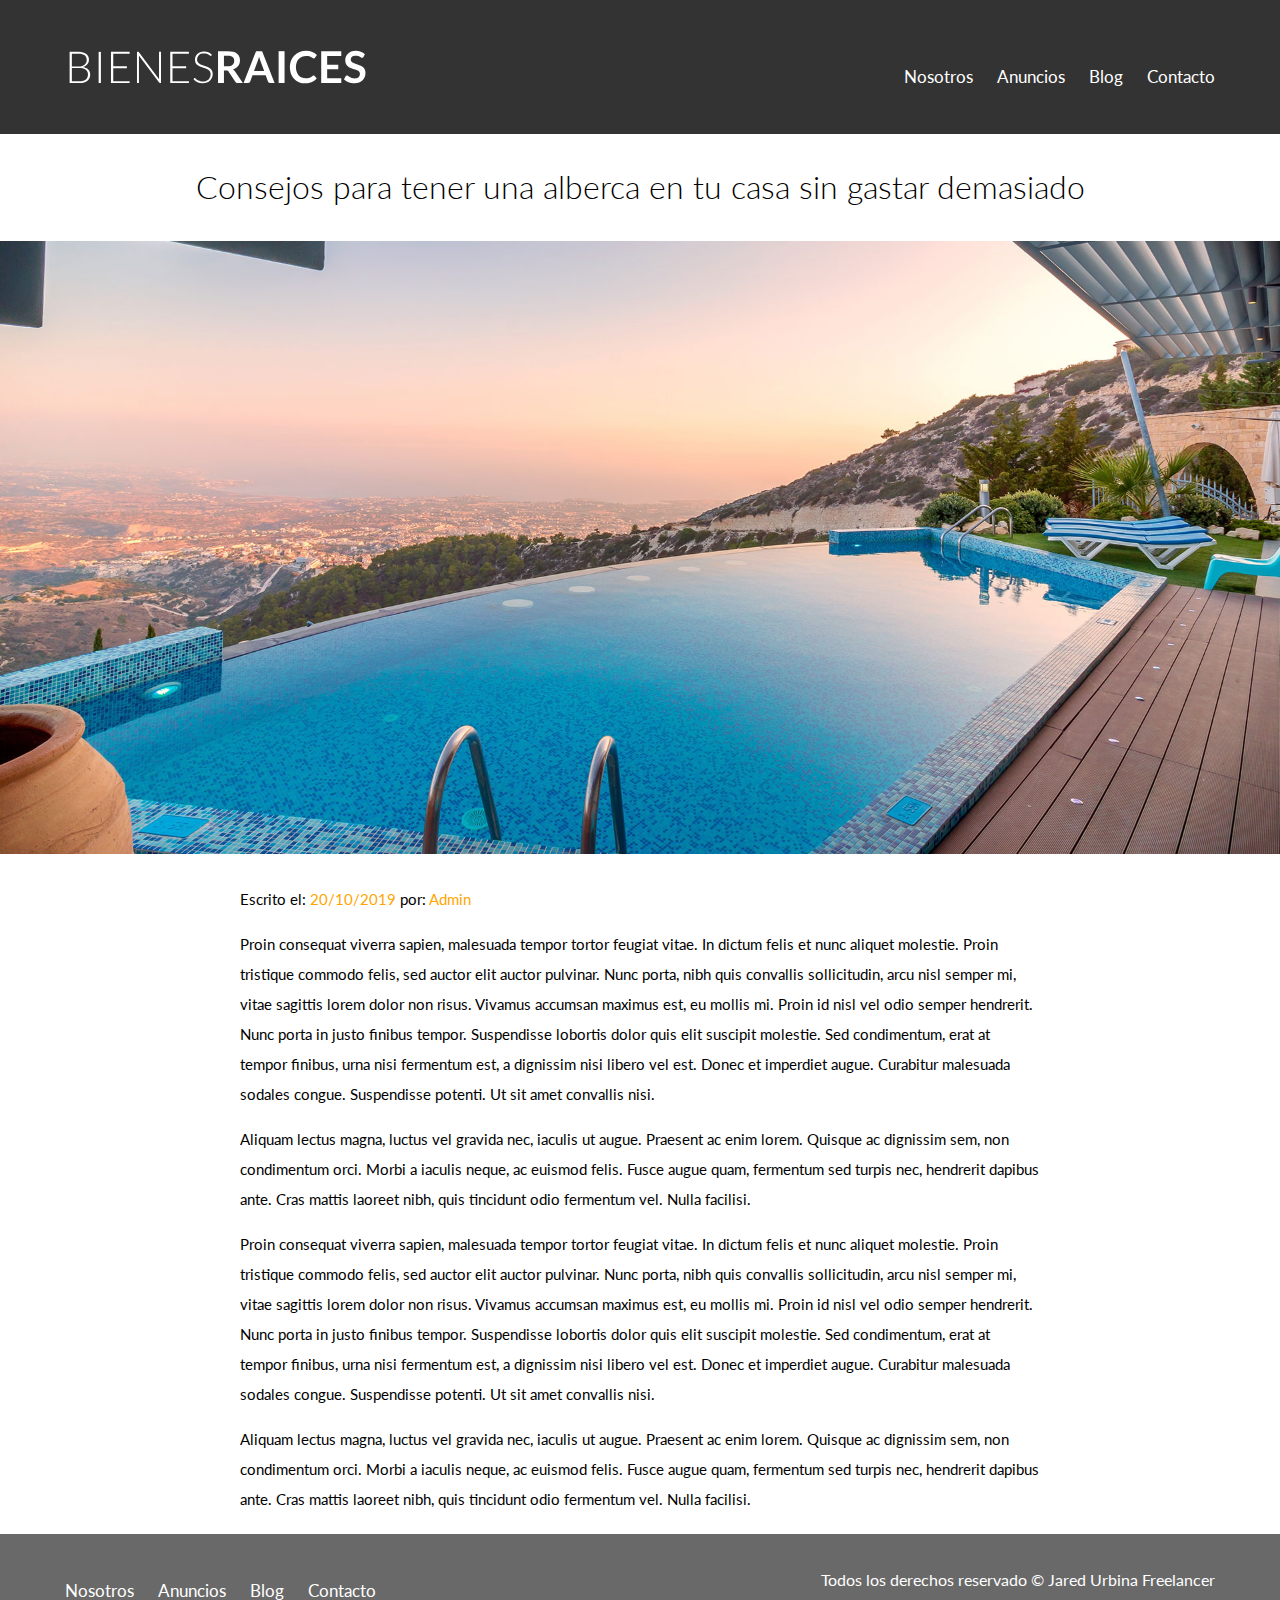
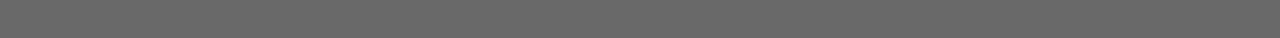
<file: entrada.html>
<!DOCTYPE html>
<html lang="en">
<head>
  <meta charset="UTF-8">
    <meta name="viewport" content="width=device-width, initial-scale=1.0">
    <meta http-equiv="X-UA-Compatible" content="ie=edge">
<title>Bienes Raices</title>
    <link href="https://fonts.googleapis.com/css?family=Lato:300,400,700,900&display=swap" rel="stylesheet">
    <link rel="stylesheet" href="css/normalize.css">
    <link rel="stylesheet" href="css/style.css">
</head>
<body>
    
    <header class="site-header">
        <div class="contenedor contenido-header">
            <div class="barra">
                <a href="index.html">
                    <img src="img/logo.svg" alt="Logotipo de bienes y raices">
                </a>
                   <div class="mobile-menu">
                       <a href="#navegacion">
                           <img src="img/original.svg" alt="Icono menu">
                       </a>
                   </div>
                   
                    <nav id="navegacion" class="navegacion">
                        <a href="nosotros.html">Nosotros</a>
                        <a href="anuncios.html">Anuncios</a>
                        <a href="blog.html">Blog</a>
                        <a href="contacto.html">Contacto</a>
                </nav>
            </div>
            
        </div>
     </header> 
    
    <h1 class="fw-300 centrar-texto">Consejos para tener una alberca en tu casa sin gastar demasiado</h1>
    <img src="img/destacada2.jpg" alt="imagen principal">
    
    <main class="seccion contenedor-tres texto-entrada">
       
       <p>Escrito el: <span> 20/10/2019</span> por: <span>Admin</span> </p>
        
        <p>Proin consequat viverra sapien, malesuada tempor tortor feugiat vitae. In dictum felis et nunc aliquet molestie. Proin tristique commodo felis, sed auctor elit auctor pulvinar. Nunc porta, nibh quis convallis sollicitudin, arcu nisl semper mi, vitae sagittis lorem dolor non risus. Vivamus accumsan maximus est, eu mollis mi. Proin id nisl vel odio semper hendrerit. Nunc porta in justo finibus tempor. Suspendisse lobortis dolor quis elit suscipit molestie. Sed condimentum, erat at tempor finibus, urna nisi fermentum est, a dignissim nisi libero vel est. Donec et imperdiet augue. Curabitur malesuada sodales congue. Suspendisse potenti. Ut sit amet convallis nisi.</p>
        
        <p>Aliquam lectus magna, luctus vel gravida nec, iaculis ut augue. Praesent ac enim lorem. Quisque ac dignissim sem, non condimentum orci. Morbi a iaculis neque, ac euismod felis. Fusce augue quam, fermentum sed turpis nec, hendrerit dapibus ante. Cras mattis laoreet nibh, quis tincidunt odio fermentum vel. Nulla facilisi.</p>
        
        <p>Proin consequat viverra sapien, malesuada tempor tortor feugiat vitae. In dictum felis et nunc aliquet molestie. Proin tristique commodo felis, sed auctor elit auctor pulvinar. Nunc porta, nibh quis convallis sollicitudin, arcu nisl semper mi, vitae sagittis lorem dolor non risus. Vivamus accumsan maximus est, eu mollis mi. Proin id nisl vel odio semper hendrerit. Nunc porta in justo finibus tempor. Suspendisse lobortis dolor quis elit suscipit molestie. Sed condimentum, erat at tempor finibus, urna nisi fermentum est, a dignissim nisi libero vel est. Donec et imperdiet augue. Curabitur malesuada sodales congue. Suspendisse potenti. Ut sit amet convallis nisi.</p>
        
        <p>Aliquam lectus magna, luctus vel gravida nec, iaculis ut augue. Praesent ac enim lorem. Quisque ac dignissim sem, non condimentum orci. Morbi a iaculis neque, ac euismod felis. Fusce augue quam, fermentum sed turpis nec, hendrerit dapibus ante. Cras mattis laoreet nibh, quis tincidunt odio fermentum vel. Nulla facilisi.</p>
        
    </main>
    
  <footer class="site-footer seccion">
        <div class="contenedor contenedor-footer">
            <nav class="navegacion">
                <a href="nosotros.html">Nosotros</a>
                <a href="anuncios.html">Anuncios</a>
                <a href="blog.html">Blog</a>
                <a href="contacto.html">Contacto</a>
            </nav>
            <p class="copyright">Todos los derechos reservado &copy; Jared Urbina Freelancer</p>
        </div>
    </footer>
     </body>
</html>
</file>
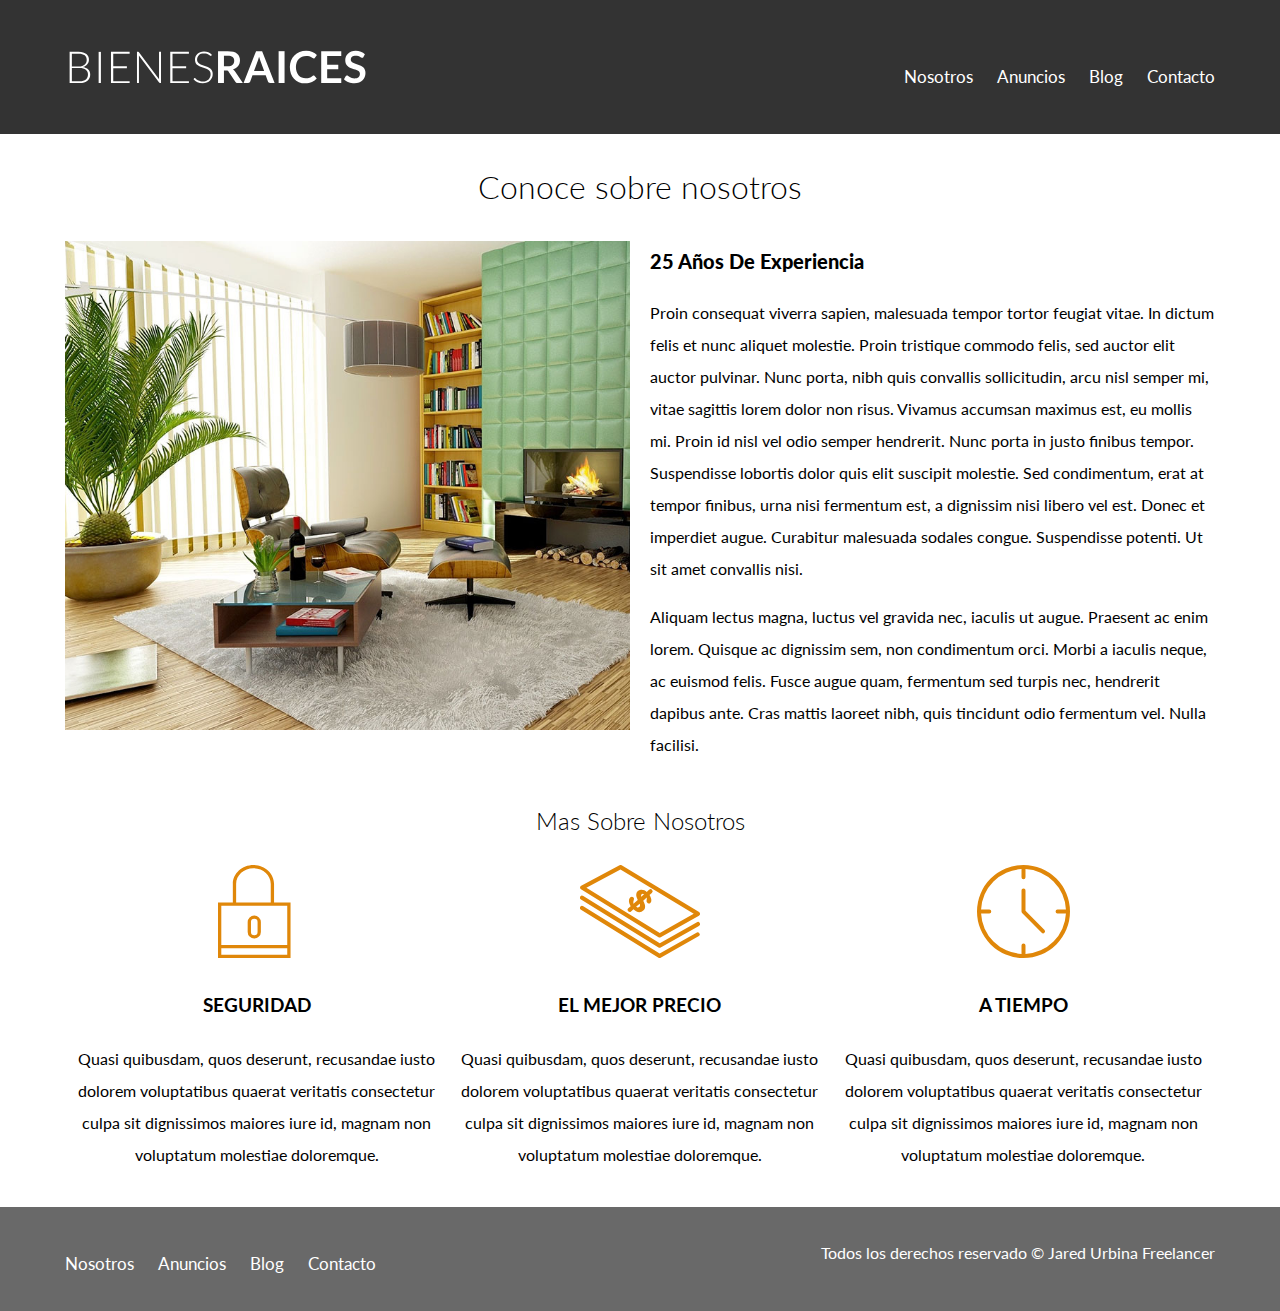
<file: nosotros.html>
<!DOCTYPE html>
<html lang="en">
<head>
  <meta charset="UTF-8">
    <meta name="viewport" content="width=device-width, initial-scale=1.0">
    <meta http-equiv="X-UA-Compatible" content="ie=edge">
<title>Bienes Raices</title>
    <link href="https://fonts.googleapis.com/css?family=Lato:300,400,700,900&display=swap" rel="stylesheet">
    <link rel="stylesheet" href="css/normalize.css">
    <link rel="stylesheet" href="css/style.css">
</head>
<body>
    
    <header class="site-header">
        <div class="contenedor contenido-header">
            <div class="barra">
                <a href="index.html">
                    <img src="img/logo.svg" alt="Logotipo de bienes y raices">
                </a>
                    <div class="mobile-menu">
                       <a href="#navegacion">
                           <img src="img/original.svg" alt="Icono menu">
                       </a>
                   </div>
                   
                    <nav id="navegacion" class="navegacion">
                        <a href="nosotros.html">Nosotros</a>
                        <a href="anuncios.html">Anuncios</a>
                        <a href="blog.html">Blog</a>
                        <a href="contacto.html">Contacto</a>
                </nav>
            </div>
            
        </div>
     </header>   
 
    <main class="contenedor">
        <h1 class="centrar-texto fw-300">Conoce sobre nosotros</h1>
        <div class="contenido-nosotros">
            <div class="imagen">
            <img src="img/nosotros.jpg" alt="Imagen sobre nosotros">
            </div> 
            
            <div class="texto-nosotros">
            
            <blockquote> 25 Años De Experiencia</blockquote>
            
                <p>   Proin consequat viverra sapien, malesuada tempor tortor feugiat vitae. In dictum felis et nunc aliquet molestie. Proin tristique commodo felis, sed auctor elit auctor pulvinar. Nunc porta, nibh quis convallis sollicitudin, arcu nisl semper mi, vitae sagittis lorem dolor non risus. Vivamus accumsan maximus est, eu mollis mi. Proin id nisl vel odio semper hendrerit. Nunc porta in justo finibus tempor. Suspendisse lobortis dolor quis elit suscipit molestie. Sed condimentum, erat at tempor finibus, urna nisi fermentum est, a dignissim nisi libero vel est. Donec et imperdiet augue. Curabitur malesuada sodales congue. Suspendisse potenti. Ut sit amet convallis nisi. 
                </p>
                
                 <p>Aliquam lectus magna, luctus vel gravida nec, iaculis ut augue. Praesent ac enim lorem. Quisque ac dignissim sem, non condimentum orci. Morbi a iaculis neque, ac euismod felis. Fusce augue quam, fermentum sed turpis nec, hendrerit dapibus ante. Cras mattis laoreet nibh, quis tincidunt odio fermentum vel. Nulla facilisi.</p>
                
            </div>
        </div>
    </main>
    
    <section class="contenedor seccion">
    <h2 class="encabezado-nosotros">Mas Sobre Nosotros</h2>
    
   <div class="iconos-nosotros">  
        <div class="icono" > 
            <img src="img/icono1.svg" alt="icono seguridad">
            <h3>Seguridad</h3>
            <p>Quasi quibusdam, quos deserunt, recusandae iusto dolorem voluptatibus quaerat veritatis consectetur culpa sit dignissimos maiores iure id, magnam non voluptatum molestiae doloremque.</p>
        </div>

        <div  class="icono">
            <img src="img/icono2.svg" alt="icono precio"> 
            <h3>El Mejor Precio</h3>
            <p>Quasi quibusdam, quos deserunt, recusandae iusto dolorem voluptatibus quaerat veritatis consectetur culpa sit dignissimos maiores iure id, magnam non voluptatum molestiae doloremque.</p>
        </div>

        <div  class="icono">
            <img src="img/icono3.svg" alt="icono tiempo">
            <h3>A Tiempo</h3>
            <p>Quasi quibusdam, quos deserunt, recusandae iusto dolorem voluptatibus quaerat veritatis consectetur culpa sit dignissimos maiores iure id, magnam non voluptatum molestiae doloremque.</p>
        </div>
    </div>  
</section>
    
    <footer class="site-footer seccion">
        <div class="contenedor contenedor-footer">
            <nav class="navegacion">
                <a href="nosotros.html">Nosotros</a>
                <a href="anuncios.html">Anuncios</a>
                <a href="blog.html">Blog</a>
                <a href="contacto.html">Contacto</a>
            </nav>
            <p class="copyright">Todos los derechos reservado &copy; Jared Urbina Freelancer</p>
        </div>
    </footer>
     </body>
</html>
</file>
<file: css/style.css>
html{
    box-sizing: border-box;
}
*, *:before, *:after{
    box-sizing: inherit
}

/*Header*/
.site-header{
  background-color: #333333; 
  padding: 10px 0 30px 0;
}

.site-header.inicio{ 
    background-image: url(../img/header.jpg);
    background-position: center center;
    background-size: cover;
    height: 100vh;
    min-height: 600px;
}
/*utilidades*/

.fw-300{
    font-weight: 300;
}

.centrar-texto{
    text-align: center;
}

.d-block{
    display: block!important;
}

/*Globales*/

img{
    max-width: 100%;
}

.contenedor{
    width: 95%;
    max-width: 1150px;
    margin: 0 auto;
}

.contenedor-dos{
    width: 95%;
    max-width: 1000px;
    margin: 0 auto;
}

.contenedor-tres{
    width: 95%;
    max-width: 800px;
    margin: 0 auto;
}

.seccion{
    margin-top: 20px;
    margin-bottom: 20px;
}

.contenido-header{
    height: 100%;
    display: flex;
    flex-direction: column;
    justify-content: space-between;
    text-align: center;
}
@media(min-width:768px){
    .contenido-header{
        text-align: left;
    }
}

.contenido-header h1{
    color: white;
    padding-bottom: 20px;
    max-width: 500px;
    line-height: 1.5;
}

.barra{
    padding-top: 30px;
      }

@media(min-width:768px){
    .barra{
        display: flex;
        justify-content: space-between;
        align-items: center;
}       
}

/*botones*/

.boton{
    color: white;
    font-weight: 700;
    text-decoration: none;
    font-size: 18px;
    padding: 10px 30px;
    display: inline-block;
    margin-top: 30px;
    text-align: center;
    border: none;
    display: block;
    flex: 0 0 100%;
}

@media(min-width:768px){
    .boton{
        display: inline-block;
        flex: 0 0 auto;
    }
}

.boton:hover{
    cursor: pointer;
}

.boton-amarillo{
    background: #E08709;
    text-transform: uppercase;
}

.boton-verde{
    background: #71B100;
     text-transform: uppercase;
}

.ver-todas{
    display: flex;
    justify-content: flex-end;
}

/*Navegacion*/
.navegacion a {
    color: white;
    text-decoration: none;
    font-size: 22px;
    display: block;
    margin-top: 10px;
}

@media(min-width:768px){
    .navegacion a{
        display: inline-block;
        margin-right: 20px;
        font-size: 17px;
    }
    
    .navegacion a:last-of-type{
    margin: 0;
}
}

.navegacion a:hover{
    color:lightpink;
}

/****MOBIL MENU****/

.mobile-menu img{
      width: 50px;
}

@media(min-width:768px){
    .mobile-menu{
        display: none;
    }
}

.navegacion:target {
    display: block;
}

.navegacion {
    display: none;
}

@media(min-width:768px){
    .navegacion{
        display: block;
    }   
}

body{
    font-family: 'Lato'; 
    font-size: 16px;
    line-height: 2;
}

/*iconos nosotros*/
@media(min-width:768px){
    .iconos-nosotros{
    display: flex;
    justify-content: space-between;
    
}
}

.encabezado-nosotros{
    font-weight: 300;
    text-align: center;
}

.icono{
    text-align: center;
}

@media(min-width:768px){
    .icono{
         flex-basis: cal(33.3% - 10px);
    }
}

.icono h3{
    text-transform: uppercase;
}


/*Anuncios*/

@media(min-width:768px){
    .contenedor-anuncios{
    display: flex;
    justify-content: space-between;
    flex-wrap: wrap;
}

}

.anuncio{
  /*lo mismo es tener
    border: 1px solid grey*/
    border-style: solid;
    border-color: grey;
    border-width: 1px;
    background: #F5F5F5;
    margin-bottom: 20px;
}

@media(min-width:768px){
    .anuncio{
        flex-basis: calc(33.3% - 1rem);
}
}


.contenido-anuncio{
    padding: 20px;
}

.contenido-anuncio h3{
    margin: 0;
}

.contenido-anuncio p{
    margin: 0;
}

.precio{
    color: #71B100;
    font-weight: 700;
}

.iconos-caracteristicas{
    list-style: none;
    padding: 0;
    display: flex;
    justify-content: space-evenly;
    max-width: 500px;
    flex:1;
}

.iconos-caracteristicas li{
   /* flex: 1;*/
    display: flex;
    
}

.iconos-caracteristicas li img{
    margin-right: 15px;
}



/*contacto*/

.imagen-contacto{
    background-image: url(../img/encuentra.jpg);
    background-position: center center;
    background-size: cover;
    height: 400px;
    display: flex;
    align-items: center;
    margin-top: 30px;
    
}

.contenido-contacto{
    flex: 0 0 95%;
    color: #ffffff;
}
.contenido-contacto p{
    font-size: 16px;
}


/*seccion inferior*/
 
@media(min-width:768px){
    
.seccion-inferior{
    display: flex;
    justify-content: space-between;
}
.seccion-inferior .blog{
    flex-basis: 60%;
    
}

.seccion-inferior .testimoniales{
    flex-basis: calc(40% - 30px);
}
}

.entrada-blog{
    
    margin-bottom: 20px;
}

@media(min-width:768px){
      .entrada-blog{
       display: flex;
      justify-content: space-between;
}
}    

.entrada-blog:last-of-type{
    margin-bottom: 0;
}
    
@media(min-width:768px){
    .entrada-blog .imagen{
    flex-basis: 40%;
}

.entrada-blog .texto-entrada {
    flex-basis: calc(60% - 30px);
}
}
    

.texto-entrada h4{
    margin: 0;
    line-height: 0.8;
}

.texto-entrada h4::after{
    content: '';
    display: block;
    width: 150px;
    height: 5px;
    background-color: green;
    margin-top: 10px;
}

.texto-entrada a{
    color: black;
    text-decoration: none;
}

.texto-entrada span{
    color: orange;
}

.texto-entrada p{
    font-size: 15px;
}



/*testimoniales*/

.testimonial{
    background-color: green;
    font-size: 20px;
    padding: 20px;
    color: white;
    border-radius: 20px;
    
}

.testimonial p{
    text-align: right;
}

.testimonial blockquote::before{
    content: '';
    background-image: url(../img/comilla.svg);
    width: 40px;
    height: 40px;
    position: absolute;
    left: -18px;
}

.testimonial blockquote{
    position: relative;
    padding-left: 50px;
    font-weight: 300;
}

/*footer*/

.site-footer{
    background-color: dimgray;
    margin: 0;
}

.contenedor-footer{
    padding: 30px 0;
    text-align: center
}

@media(min-width:768px){
    .contenedor-footer{
    display: flex;
    justify-content: space-between;
    }
}

.site-footer nav{
    display: none;
}

@media(min-width:768px){
    .site-footer nav{
        display: block;
    }
}

.copyright{
    margin: 0;
    color: white;
}

/*pagina nosotros*/

@media(min-width:768px){
    .contenido-nosotros{
    display: grid;
    grid-template-columns: repeat(2,1fr);
    grid-column-gap: 20px;*/
}
}

.texto-nosotros blockquote{
    font-weight: 900;
    font-size: 20px;
    margin: 0;
  
}

/*pagina anuncio*/
.resumen-propiedad{
    display: flex;
    justify-content: space-between;
    align-items: center;
}

/*pagina contacto*/

.form-contacto p{
    font-size: 14px;
    color: #4f4f4f;
    margin: 15px 0 0 0;
}

legend{
    font-size:20px;
    color:#333333;
}

label{
    display: block;
    font-weight: 700;
    text-transform: uppercase;
}

input:not([type="submit"]),
textarea,
select{
    padding: 6px;
    display: block;
    width: 98%;
    background-color: #e1e1e1;
    margin-bottom: 20px;
    border: none;
    border-radius: 10px;
    
}

input[type="radio"]{
    width: auto;
    margin: 0;
}

select{
    -webkit-appearance: none;
    appearance: none;
}

textarea{
    height: 200px;
}

.forma-contacto{
    max-width: 400px;
    display: flex;
    justify-content: space-between;
    align-items: center;
}
</file>
